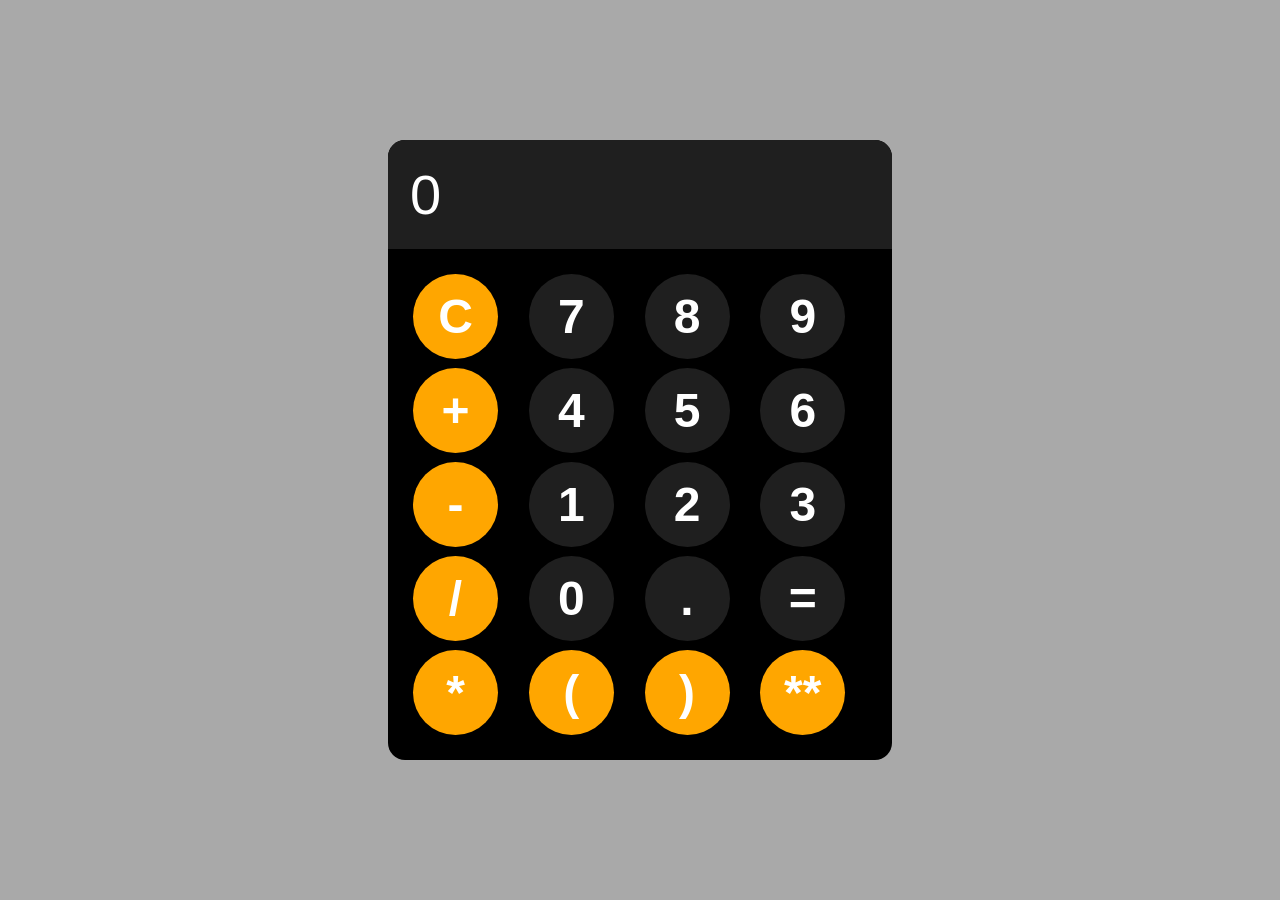
<file: calculator/index.html>
<!DOCTYPE html>
<html lang="en">
<head>
    <meta charset="UTF-8">
    <meta name="viewport" content="width=device-width, initial-scale=1.0">
    <link rel="stylesheet" href="style.css">
    <title>Calculator</title>
</head>
<body>
    <div id="calculator">
        <input id="display-input" readonly value="0" >
        <div class="btns">
            
            <button class="btns-operator" onclick="clearDisplay()">C</button>
            <button onclick="appendToDisplay('7')">7</button>
            <button onclick="appendToDisplay('8')">8</button>
            <button onclick="appendToDisplay('9')">9</button>

            <button class="btns-operator" onclick="appendToDisplay('+')">+</button>
            <button onclick="appendToDisplay('4')">4</button>
            <button onclick="appendToDisplay('5')">5</button>
            <button onclick="appendToDisplay('6')">6</button>

            <button class="btns-operator" onclick="appendToDisplay('-')">-</button>
            <button onclick="appendToDisplay('1')">1</button>
            <button onclick="appendToDisplay('2')">2</button>
            <button onclick="appendToDisplay('3')">3</button>

            <button class="btns-operator" onclick="appendToDisplay('/')">/</button>
            <button onclick="appendToDisplay('0')">0</button>
            <button onclick="appendToDisplay('.')">.</button>
            <button onclick="calculate()">=</button>

            <button class="btns-operator" onclick="appendToDisplay('*')">*</button>
            <button class="btns-operator" onclick="appendToDisplay('(')">(</button>
            <button class="btns-operator" onclick="appendToDisplay(')')">)</button>
            <button class="btns-operator" onclick="appendToDisplay('**')">**</button>
            
        </div>
        
    </div>


    


    <script src="script.js"></script>
</body>
</html>
</file>
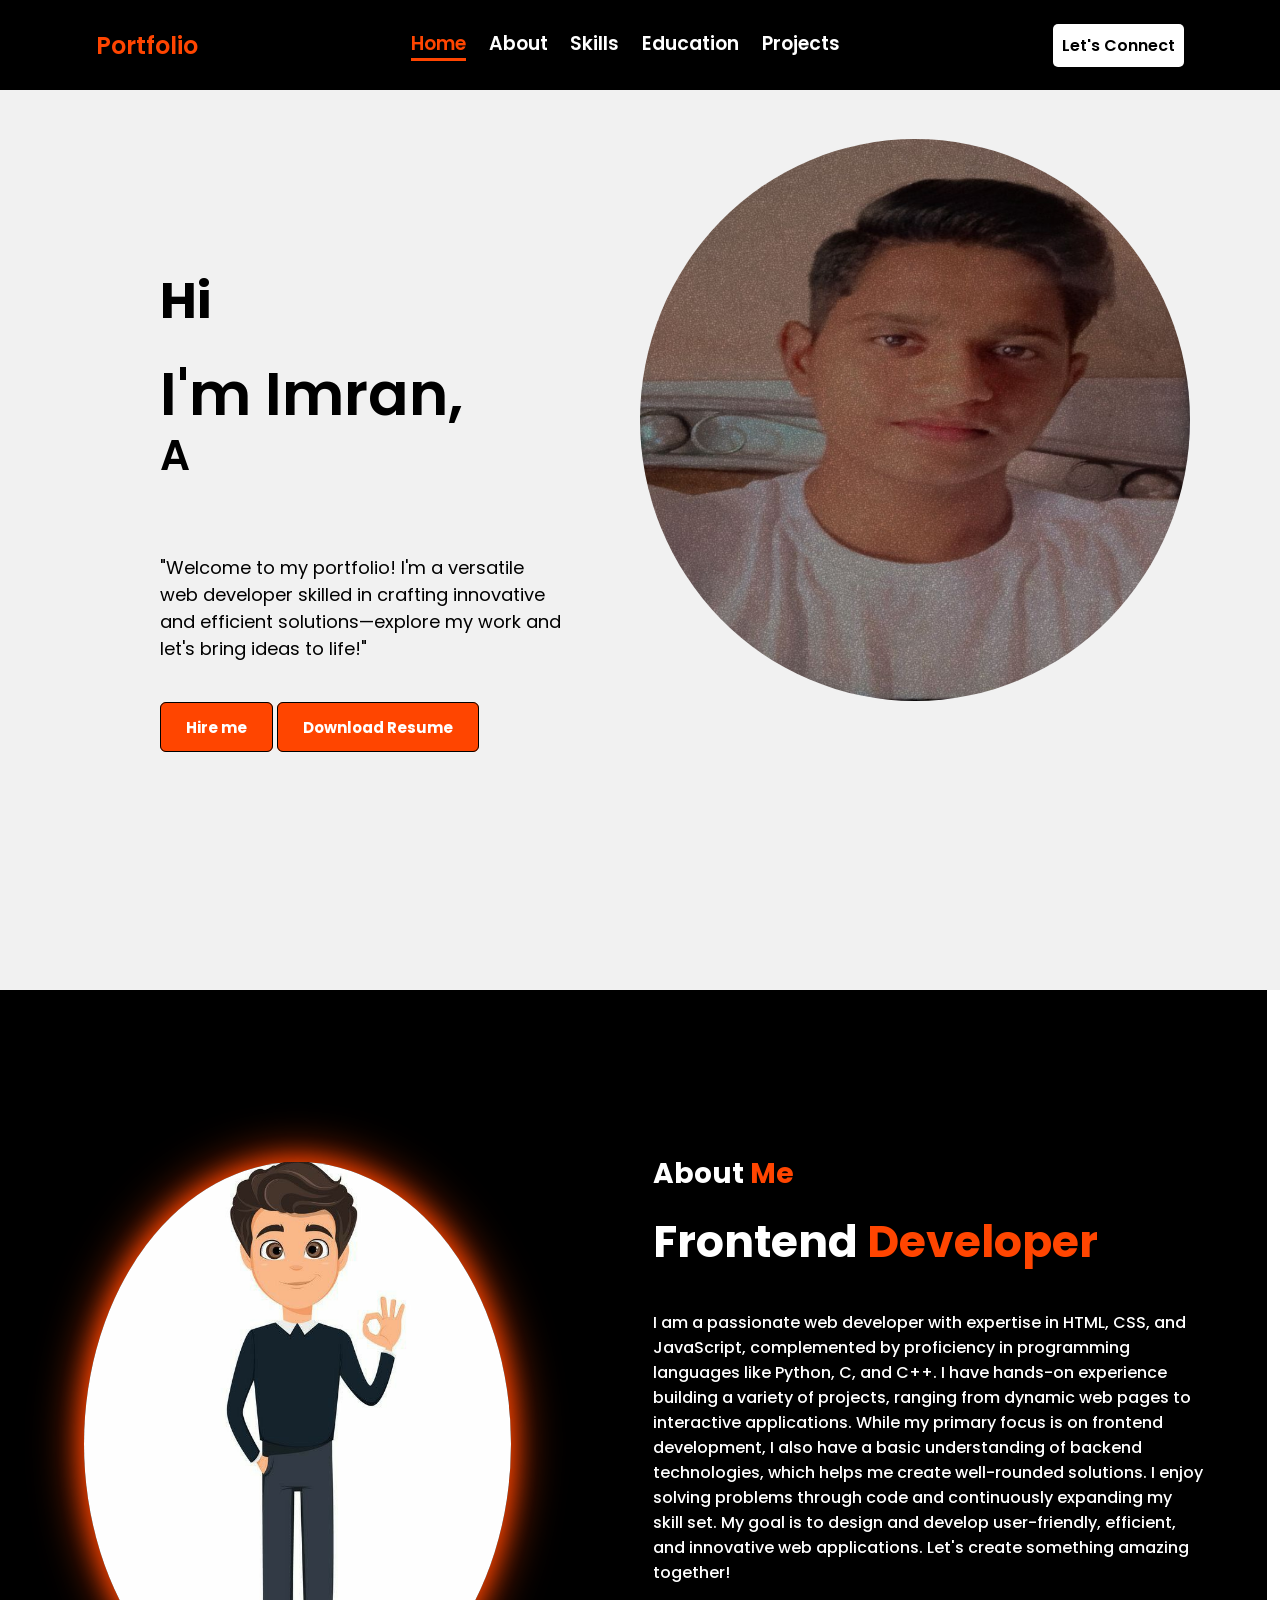
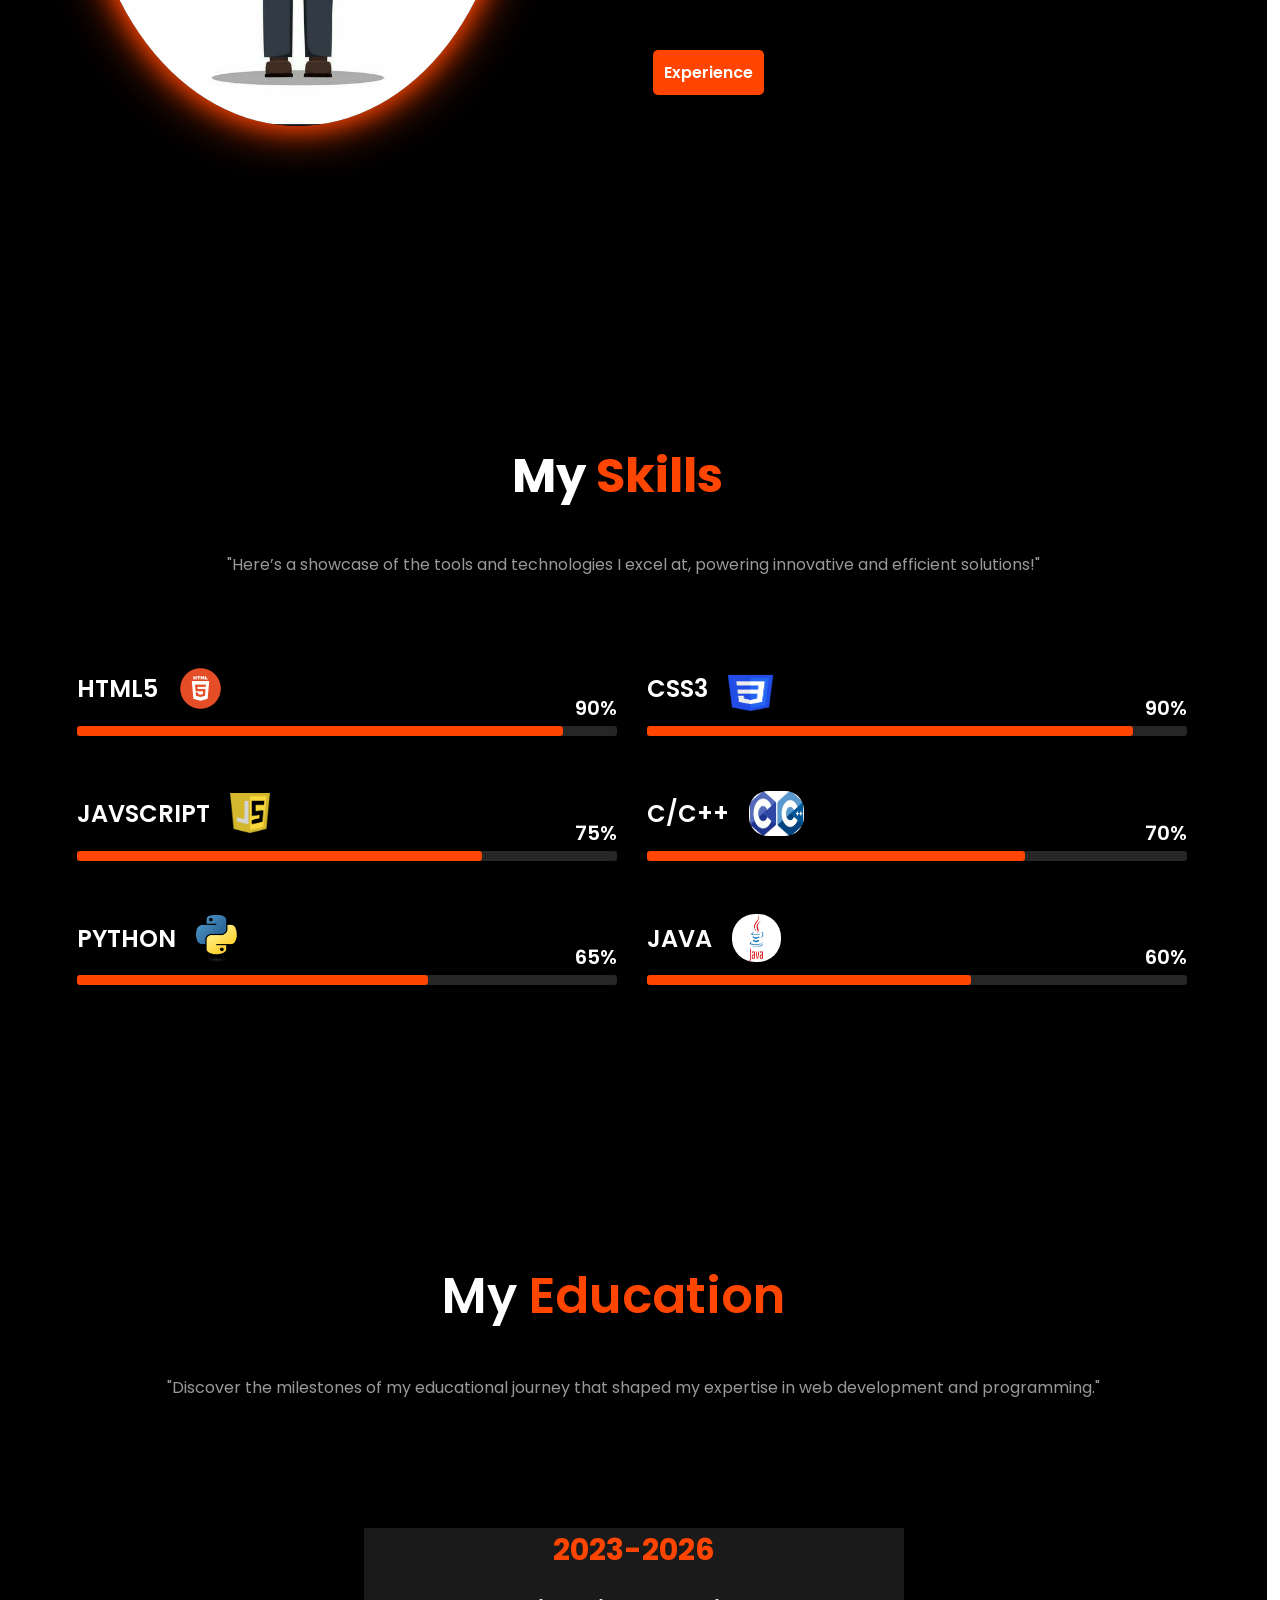
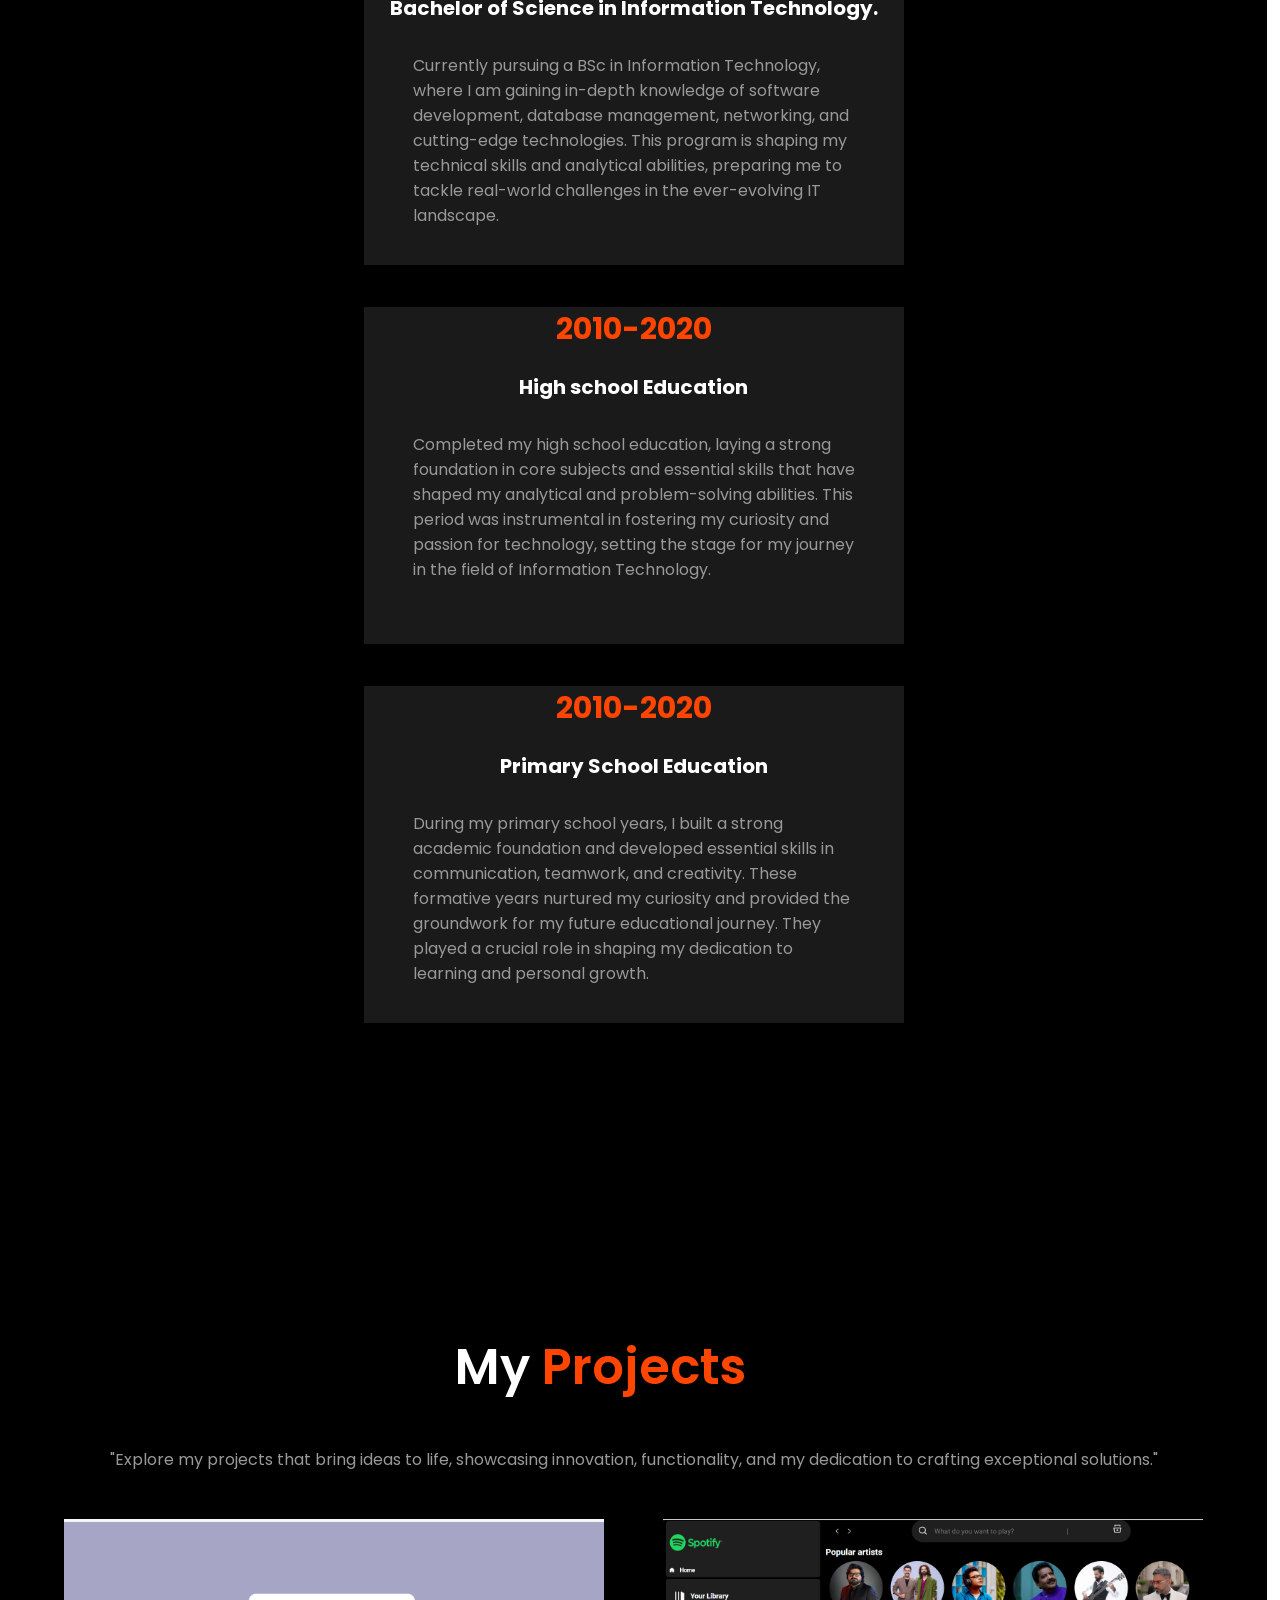
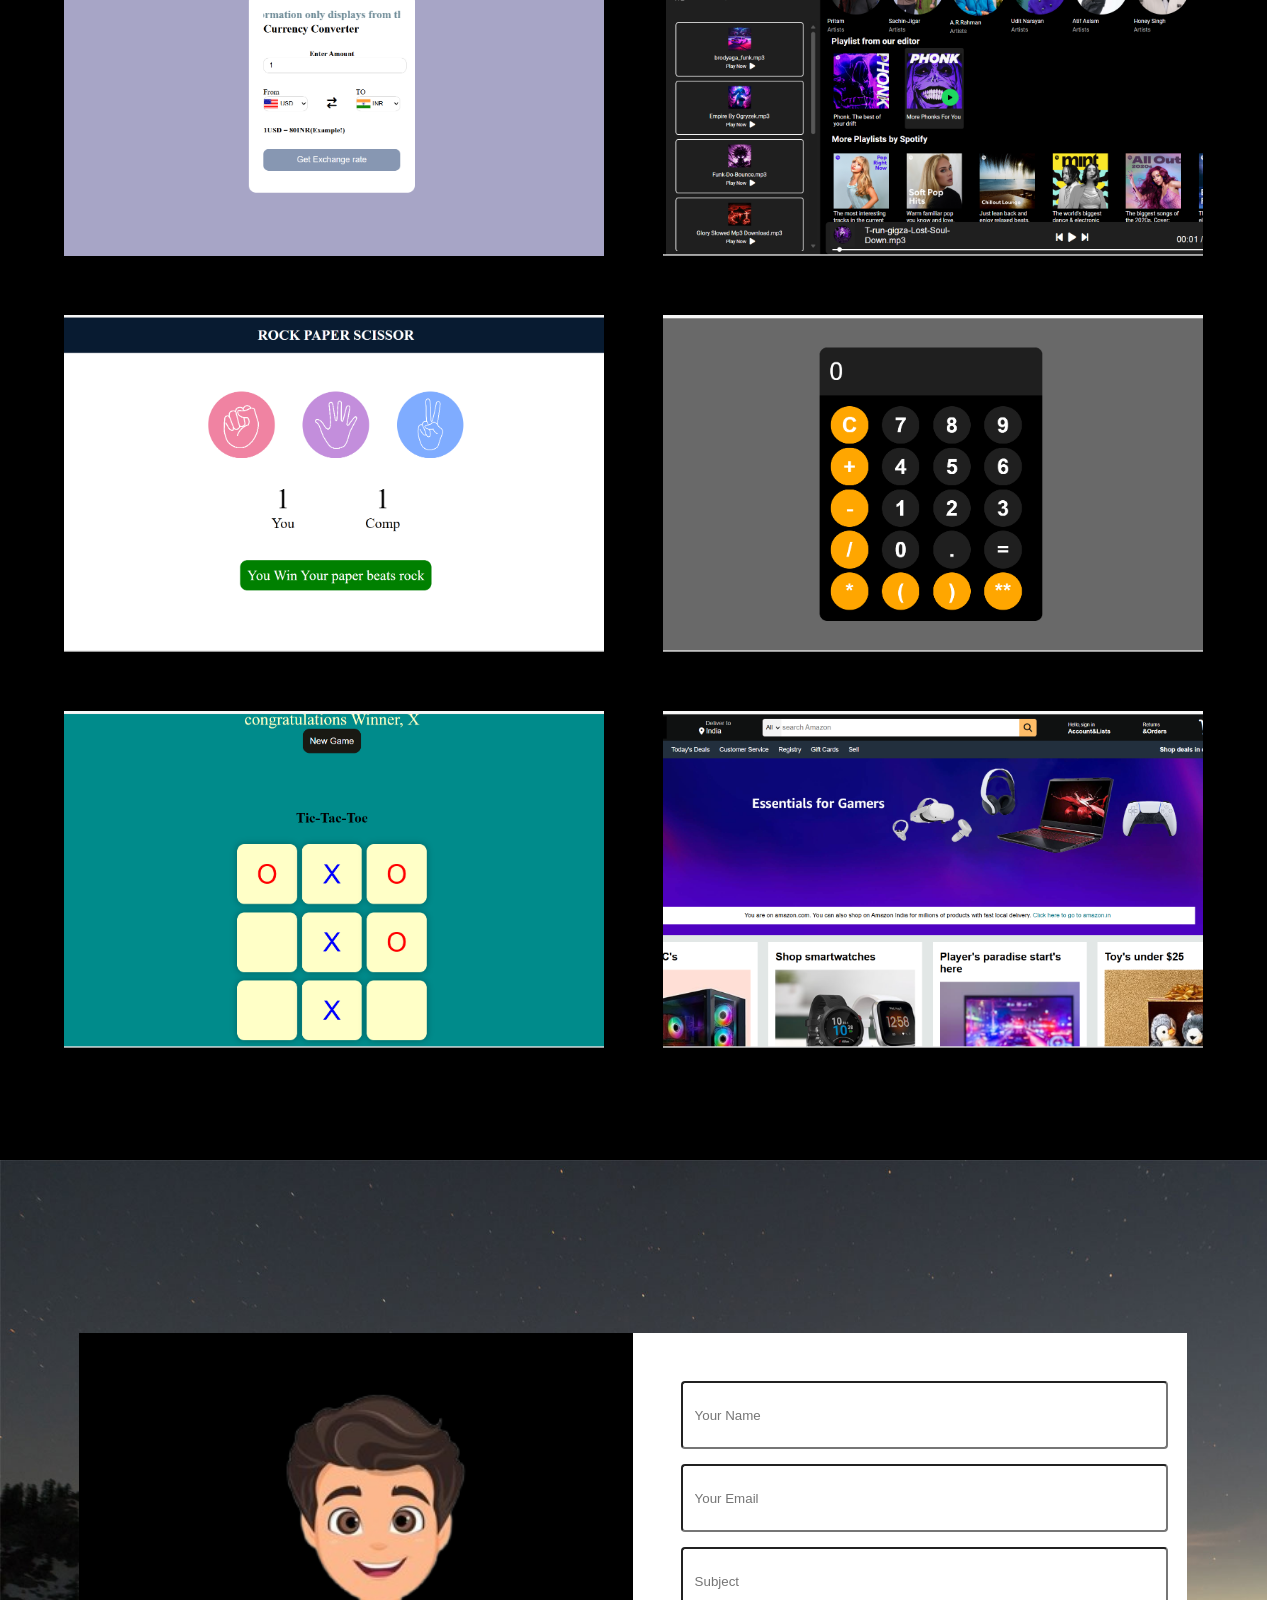
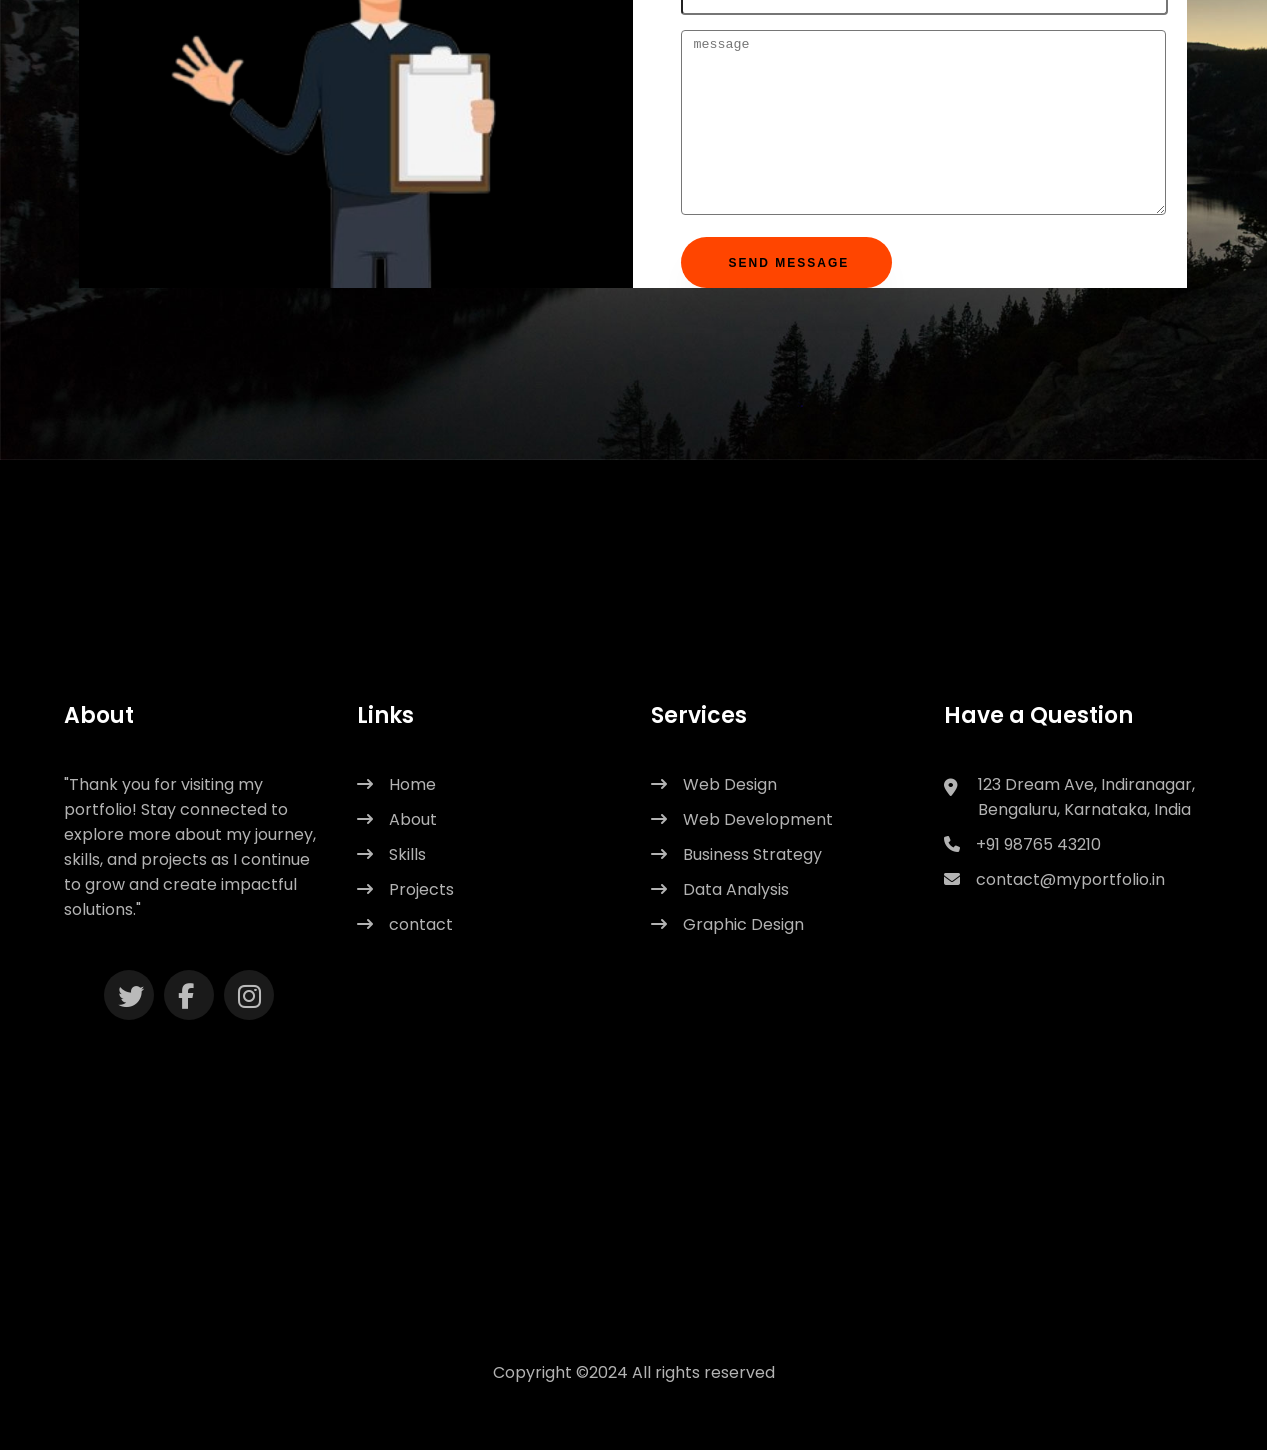
<file: Portfolio/index.html>
<!DOCTYPE html>
<html lang="en">

<head>
    <meta charset="UTF-8">
    <meta name="viewport" content="width=device-width, initial-scale=1.0">
    <link rel="stylesheet" href="style.css">
    <link rel="preconnect" href="https://fonts.googleapis.com">
    <link rel="preconnect" href="https://fonts.gstatic.com" crossorigin>
    <link
        href="https://fonts.googleapis.com/css2?family=Poppins:ital,wght@0,100;0,200;0,300;0,400;0,500;0,600;0,700;0,800;0,900;1,100;1,200;1,300;1,400;1,500;1,600;1,700;1,800;1,900&family=Raleway:ital,wght@0,100..900;1,100..900&family=Roboto:ital,wght@0,100;0,300;0,400;0,500;0,700;0,900;1,100;1,300;1,400;1,500;1,700;1,900&display=swap"
        rel="stylesheet">

    <link rel="stylesheet" href="https://cdnjs.cloudflare.com/ajax/libs/font-awesome/6.7.1/css/all.min.css"
        integrity="sha512-5Hs3dF2AEPkpNAR7UiOHba+lRSJNeM2ECkwxUIxC1Q/FLycGTbNapWXB4tP889k5T5Ju8fs4b1P5z/iB4nMfSQ=="
        crossorigin="anonymous" referrerpolicy="no-referrer" />
    <title>Portfolio Website</title>
</head>

<body>
    <header>
        <nav class="nav-bar">
          <div class="text-name"><span>Portfolio</span></div>
          <div class="All-lists">
            <a href="#home" class="active">Home</a>
            <a href="#about">About</a>
            <a href="#progress">Skills</a>
            <a href="#education">Education</a>
            <a href="#projects">Projects</a>
            
          </div>
          <a href="#contact" class="contact">Let's Connect</a>
        </nav>
      </header>

    <main>
        <section id="home" class="container">
        
            <div class="home-content">
                <div class="text-content">
                    <h3>Hi</h3>
                    <h1>I'm Imran</span>,<br>
                        <div class="wrapper"></div>
                        <div class="static-txt"> A</div>
                        <ul class="dynamic-txts">
                            <li><span>Frontend developer</span></li>
                            <li><span>Web Designer</span></li>
                            <li><span>Freelancer</span></li>
                        </ul>
                    </h1>

                    <p>
                        "Welcome to my portfolio! I'm a versatile web developer skilled in crafting innovative and
                        efficient solutions—explore my work and let's bring ideas to life!"</p>

                    <!-- <button>Hire me</button> -->
                     <a href="#">Hire me</a>
                    <a href="resume.pdf" download="Imran_Resume" class="btn">Download Resume</a>





                    <h1></h1>
                </div>
                <div class="img-content">
                    <img src="images/IMG_20241212_124955.jpg">
                </div>
            </div>

        </section>

        <section id="about" class="about-sec">
        

            <div class="about-img">
                <!-- <img src="pic2.png"> -->
                <img src="images/hero-img2.jpg">

            </div>
            <div class="about-content">

                <h3>About <span>Me</span></h3>
                <h1>Frontend <span>Developer</span></h1>

                <p> I am a passionate web developer with expertise in HTML, CSS, and JavaScript, complemented by
                    proficiency in programming languages like Python, C, and C++. I have hands-on experience building a
                    variety of projects, ranging from dynamic web pages to interactive applications. While my primary
                    focus is on frontend development, I also have a basic understanding of backend technologies, which
                    helps me create well-rounded solutions. I enjoy solving problems through code and continuously
                    expanding my skill set. My goal is to design and develop user-friendly, efficient, and innovative
                    web applications. Let's create something amazing together!</p>

                <a href="#">Experience</a>
            </div>
        </section>

        <section id="progress" class="progress-bar-container">

        
            <div class="progress-text ">
                <h1>My <span>Skills</span></h1>
                <p>"Here’s a showcase of the tools and technologies I excel at, powering innovative and efficient
                    solutions!"</p>
            </div>
            <div class="progress-container ">
                <div class="progress-bar-content">
                    <div class="text-img">
                        <h2>HTML5</h2>
                        <img src="images/html.jpg" style="height: 45px; width: 45px;">
                    </div>
                    <div class="progress">
                        <div class="progress-bar" style="width: 90%;">
                            <span class="spann">90%</span>
                        </div>
                    </div>
                </div>

                <div class="progress-bar-content">
                    <div class="text-img">
                        <h2>CSS3</h2>
                        <img src="images/css.jpg" style="height: 45px; width: 45px;">
                    </div>

                    <div class="progress">
                        <div class="progress-bar" style="width: 90%;">
                            <span class="spann">90%</span>
                        </div>
                    </div>
                </div>

                <div class="progress-bar-content">
                    <div class="text-img">
                        <h2>JAVSCRIPT</h2>
                        <img src="images/javascript.jpg" style="height: 40px; width: 40px;">
                    </div>
                    <div class="progress">
                        <div class="progress-bar" style="width: 75%;">
                            <span class="spann">75%</span>
                        </div>
                    </div>
                </div>

                <div class="progress-bar-content">
                    <div class="text-img">
                        <h2>C/C++</h2>
                        <img src="images/c++.jpg" style="height: 45px; width: 55px; border-radius: 19px;">
                    </div>
                    <div class="progress">
                        <div class="progress-bar" style="width: 70%;">
                            <span class="spann">70%</span>
                        </div>
                    </div>
                </div>

                <div class="progress-bar-content">
                    <div class="text-img">
                        <h2>PYTHON</h2>
                        <img src="images/python.jpg" style="height: 47px; width: 45px;">
                    </div>
                    <div class="progress">
                        <div class="progress-bar" style="width: 65%;">
                            <span class="spann">65%</span>
                        </div>
                    </div>
                </div>

                <div class="progress-bar-content">
                    <div class="text-img">
                        <h2>JAVA</h2>
                        <img src="images/Java-Logo.jpg" style="height: 48px; width: 49px; border-radius: 23px;">
                    </div>
                    <div class="progress">
                        <div class="progress-bar " style="width: 60%;">
                            <span class="spann">60%</span>
                        </div>
                    </div>
                </div>


            </div>
        </section>

        <section id="education" class="education-container">

        

            <div class="edu-content">
                <h1>My <span>Education</span></h1>
                <p>"Discover the milestones of my educational journey that shaped my expertise in web development and
                    programming."</p>
            </div>
            <div class="first-edu margin">
                <h3>2023-2026</h3>
                <h6>Bachelor of Science in Information Technology.</h6>
                <p>Currently pursuing a BSc in Information Technology, where I am gaining in-depth knowledge of software
                    development, database management, networking, and cutting-edge technologies. This program is shaping
                    my technical skills and analytical abilities, preparing me to tackle real-world challenges in the
                    ever-evolving IT landscape.</p>
            </div>
            <div class="first-edu ">
                <h3>2010-2020</h3>
                <h6>High school Education</h6>
                <p>Completed my high school education, laying a strong foundation in core subjects and essential skills
                    that have shaped my analytical and problem-solving abilities. This period was instrumental in
                    fostering my curiosity and passion for technology, setting the stage for my journey in the field of
                    Information Technology.</p>

            </div>
            <div class="first-edu ">
                <h3>2010-2020</h3>
                <h6>Primary School Education</h6>
                <p>During my primary school years, I built a strong academic foundation and developed essential skills
                    in communication, teamwork, and creativity. These formative years nurtured my curiosity and provided
                    the groundwork for my future educational journey. They played a crucial role in shaping my
                    dedication to learning and personal growth.</p>
            </div>
        </section>

        <section id="projects" class="projects-container">

        
            <div class="projects-content ">
                <div class="proj-text">
                    <h1>My <span>Projects</span></h1>
                    <p>
                        "Explore my projects that bring ideas to life, showcasing innovation, functionality, and my
                        dedication to crafting exceptional solutions."</p>
                </div>
                <div class="proj-All-img">

                    <div class="proj-img " style="background-image: url('images/Screenshot 2024-12-15 214252.png');
                background-size: cover; background-position: center;">
                        <div class="overlay">
                            <h3>Currency Converter Through API</h3>
                            <p>Projects</p>
                        </div>
                    </div>
                    <div class="proj-img" style=" background-image: url('images/Screenshot 2024-12-15 204622.png');
                background-size: cover;">
                        <div class="overlay">
                            <h3>Spotify Clone with Music Player</h3>
                            <p>Projects</p>
                        </div>

                    </div>
                    <div class="proj-img p2" style=" background-image: url('images/Screenshot 2024-12-15 203356.png');
                background-size: cover; background-position: center;">
                        <div class="overlay">
                            <h3>Rock Paper Scissor with Comp Player</h3>
                            <p>Projects</p>
                        </div>
                    </div>
                    <div class="proj-img p3" style=" background-image: url('images/Screenshot 2024-12-15 203838.png');
                background-size: cover; background-position: center;">
                        <div class="overlay">
                            <h3>Working Calculator</h3>
                            <p>Projects</p>
                        </div>

                    </div>
                    <div class="proj-img p4" style=" background-image: url('images/Screenshot 2024-12-15 203501.png');
                background-size: cover; background-position: center;">
                        <div class="overlay">
                            <h3>Tic-Tac-Toe With 2 Player</h3>
                            <p>Projects</p>
                        </div>

                    </div>
                    <div class="proj-img p5" style=" background-image: url('images/Screenshot 2024-12-15 204003.png');
                background-size: cover; background-position: center;">
                        <div class="overlay">
                            <h3>Amazon clone</h3>
                            <p>Projects</p>
                        </div>

                    </div>

                </div>




            </div>
        </section>

        <section id="contact" class="contact-container">

        
            <div class="contact-content ">
                <div class="contact-img">
                    <img>
                </div>
                <div class="contact-form">
                    <div class="contact-sec">
                        <input type="text" placeholder="Your Name">
                        <input type="text" placeholder="Your Email">
                        <input type="text" placeholder="Subject">
                        <textarea placeholder="message" cols="30" rows="7"></textarea>

                        <input type="submit" value="send message" class="btn">
                    </div>
                </div>
            </div>
        </section>

        <div class="footer-container">
            <div class="footer-content ">
                <div class="footers ">
                    <h2>About</h2>

                    <p>"Thank you for visiting my portfolio! Stay connected to explore more about my journey, skills,
                        and projects as I continue to grow and create impactful solutions."</p>

                        <ul class="links">
                            <li><a><span><i class="fa-brands fa-twitter"></i></span></a></li>
                            <li><a><span><i class="fa-brands fa-facebook-f"></i></span></a></li>
                            <li><a><span><i class="fa-brands fa-instagram"></i></span></a></li>
                        </ul>
                </div>
                <div class="footers">
                    <h2>Links</h2>

                    <ul class="unstyled">
                        <li><a><span><i class="fa-solid fa-arrow-right-long"></i></span>Home</a></li>
                        <li><a><span><i class="fa-solid fa-arrow-right-long"></i></span>About</a></li>
                        <li><a><span><i class="fa-solid fa-arrow-right-long"></i></span>Skills</a></li>
                        <li><a><span><i class="fa-solid fa-arrow-right-long"></i></span>Projects</a></li>
                        <li><a><span><i class="fa-solid fa-arrow-right-long"></i></span>contact</a></li>

                    </ul>
                </div>
                <div class="footers">

                    <h2>Services</h2>

                    <ul class="unstyled">
                        <li><a><span><i class="fa-solid fa-arrow-right-long"></i></span>Web Design</a></li>
                        <li><a><span><i class="fa-solid fa-arrow-right-long"></i></span>Web Development</a></li>
                        <li><a><span><i class="fa-solid fa-arrow-right-long"></i></span>Business Strategy</a></li>
                        <li><a><span><i class="fa-solid fa-arrow-right-long"></i></span>Data Analysis</a></li>
                        <li><a><span><i class="fa-solid fa-arrow-right-long"></i></span>Graphic Design</a></li>

                    </ul>
                </div>
                <div class="footers">

                    <h2>Have a Question</h2>

                    <ul class="unstyled">
                        <li><span class="icon"><i class="fa-solid fa-location-dot"></i></span>
                        <span class="text">123 Dream Ave, Indiranagar, Bengaluru, Karnataka, India</span></li>
                        <li><span><i class="fa-solid fa-phone"></i></span>
                        <span>
                            +91 98765 43210
                           </span></li>

                           <li><span><i class="fa-solid fa-envelope"></i></span>
                        <span>
                            contact@myportfolio.in</span></li>
                    </ul>
                </div>
            </div>
        </div>

        <div class="copyright">
            <div class="copyright-text">
            <p>Copyright ©2024 All rights reserved </p>
        </div>
        </div>

    </main>

</html>
</file>
<file: calculator/style.css>
body{
    margin: 0;
    display: flex;
    justify-content: center;
    align-items: center;
    min-height: 100vh;
    background-color: darkgrey;

}
#calculator{
    
    background-color: black;
    border-radius: 17px;
    font-family: Arial, sans-serif;
    max-width: 504px;
    overflow: hidden; 

}
#display-input{
    width: 100%;
    padding: 22px;
    font-size: 3.5rem;
    background-color:#1f1f1f;
    border: none;
    color: white;
    text-align: left;
    outline: none;
}

.btns{
    display: grid;
    grid-template-columns: repeat(4, 1fr);
    gap:9px;
    padding: 25px;
}

.btns-operator{
    background-color: hsl(39, 100%, 50%);
    color:white;
}

button{
    height: 85px;
    width: 85px;
    border-radius: 50%;
    border: none;
    font-size: 3rem;
    font-weight: bold;
    background-color:#1f1f1f;
    color: white;
    cursor: pointer;

}

button:hover{
    background-color: #3c3b3b;
}

button:active{
    background-color: #4d4b4b;
}

.btns-operator:hover{
    background-color: hsl(39, 100%, 65%);
}

.btns-operator:active{
    background-color: hsl(39, 100%, 75%);
}
</file>
<file: Portfolio/style.css>
html {
    scroll-behavior: smooth;
  }

body {
    margin: 0;
    padding: 0;
    font-family: "Poppins", sans-serif;
    font-style: normal;
    box-sizing: border-box;
    padding-top: 10vh; 
}

header .nav-bar {
    height: 10vh;
    width: 100vw;
    background-color: #000;
    display: flex;
    justify-content: space-around;
    align-items: center;
    color: #fff;
    font-weight: 600;
    font-size: 19px;
    position: fixed;
    top: 0; 
    z-index: 10; 
}
.nav-bar .text-name span{
    font-weight: 600;
    font-size: 1.5rem;
    color: orangered;
}

.text-name {
    font-weight: 600;
    font-size: 1.5rem;
    transition: 0.3s ease;
}

.nav-bar .text-name:hover{
    text-shadow: 0 0  25px orangered,
                 0 0 50px orangered;
                 transform: scale(1.1);
                 cursor: pointer;
}


.nav-bar .All-lists a{
    color:#fff;
    text-decoration: none;
}

.nav-bar .All-lists a:hover,
.nav-bar .All-lists a:active{
    color: orangered;
    border-bottom: 3px solid orangered;

}

.nav-bar .All-lists{
    display: flex;
    justify-content: space-evenly;
    width: 37vw;
}

.nav-bar .contact{
    color:#fff;
    text-decoration: none;
}

.nav-bar .All-lists .active{
    color: orangered;
    border-bottom: 3px solid orangered;

}

.nav-bar .contact{
    border: 1px solid transparent;
    padding: 8px;
    background-color: #fff;
    color: #000;
    font-size: 1rem;
    border-radius: 5px;
    transition: 0.3s ease;

}

.nav-bar .contact:hover{
    background-color: orangered;
    color: #fff;
    box-shadow: 0 0  25px orangered;
}


.container{
    width: 100%;
    min-height: 100vh;
    background-color: rgb(241,241,241);
    display: flex;
    justify-content: center;
    align-items: center;
    position: relative;
}

.home-content{
    width: 75vw;
    height: 585px;
    display: flex;
    position: absolute;
    top: 49px;
    gap: 75px;
    

}

.text-content{
    width: 50%;
    height: 100%;

}

.text-content h1{
    font-size: 60px;
    line-height: 1.2;
    font-weight: 550;
    
}

.text-content h3{
    font-size: 50px;
    margin: 125px 0 -31px;
}

.text-content p{
    font-size: 18px;
    margin: -30px 0 52px;
    
}

.text-content a{
    padding: 13.5px 25px;
    background-color: orangered;
    border-radius: 6px;
    color: #fff;
    font-size: 15px;
    font-weight: bold;
    border: 1px solid black;
    text-decoration: none;
    cursor: pointer;
    transition: 0.3s ease;
}

.text-content .btn{
    margin-right: 20px;
}


.text-content a:hover{
    background-color: #fff;
    color:orangered;
}
.text-content a:active{
    background-color: orangered;
    color: #000;
}

.img-content{
    width: 50%;
    height: 100%;

}

.img-content img{
    width: 550px;
    height: 562px;
    border-radius: 50%;


}



  .wrapper {
    display: flex;
    align-items: center;
    height: 90px;
    overflow: hidden; 
    position: relative;
    margin-top: -89px;
}

.static-txt {
    color: #000;
    font-size: 42px;
    font-weight: 600;
    white-space: nowrap;
}

.dynamic-txts {
    margin-left: 40px;
    height: 90px;
    overflow: hidden;
    position: relative;
    margin-top: -47px;
}

.dynamic-txts li {
    list-style: none;
    color:  orangered;
    font-size: 42px;
    font-weight: 500;
    position: absolute;
    top: 0;
    left: 0;
    opacity: 0; 
    animation: slide 12s linear infinite;
}

.dynamic-txts li:nth-child(1) {
    animation-delay: 0s;
}
.dynamic-txts li:nth-child(2) {
    animation-delay: 4s;
}
.dynamic-txts li:nth-child(3) {
    animation-delay: 8s;
}

@keyframes slide {
    0% {
        opacity: 0;
        transform: translateY(100%);
    }
    10%, 30% {
        opacity: 1;
        transform: translateY(0);
    }
    40%, 100% {
        opacity: 0;
        transform: translateY(-100%);
    }
}

.dynamic-txts li span::after {
    content: "";
    position: absolute;
    left: 0;
    height: 100%;
    width: 0;
    background: rgb(241, 241, 241);
    border-left: 2px solid orangered;
    animation: typing 4s steps(20) infinite;
}

@keyframes typing {
    0%, 60% {
        width: 0;
    }
    70%, 100% {
        width: 100%;
    }
}

::-webkit-scrollbar{
    width: 9px;
}
::-webkit-scrollbar-thumb{
    background-color: orangered;
}

::-webkit-scrollbar-track{
    background-color: rgb(0,0,0,0.6);
    width: 50px;
}

.about-sec{
    background-color: #000;
    height: 100vh;
    width: 99vw;
    display: flex;
    justify-content: center;
    align-items: center;
}

.about-img{
    width: 589px;
    height: 70vh;
    
}


.about-img img {
    width: 427px;
    margin-top: 1px;
    height: 564px;
    margin: 37px 0 0 20px;
    border-radius: 50%;
    object-fit: cover;
    box-shadow: 0 0 25px orangered,
    0 0 50px orangered;
    cursor: pointer;
    transition: 0.3s ease;
}




.about-content{
    color:#fff;
    height: 70vh;
    width: 43vw;
}

.about-content h3{
    font-size: 1.75rem;
    margin-bottom: -23px;
}

.about-content h3 h1{
    color: orangered;
}

.about-content span{
    color: orangered;
}

.about-content h1{
    font-size: 2.75em;
}

.about-content a{
    border: none;
    text-decoration: none;
    color: #fff;
    padding: 11px;
    border-radius: 5px;
    background-color: orangered;
    font-weight: 600;
    margin: 40px 0 25px;
    transition: 0.3s ease;
}

.about-content a:hover{
    background-color: #fff;
    color: orangered;
}

.about-content p{
    margin: 34px 0 75px;
    font-weight: 450;
}

.border{
    border: 2px solid red;

}

.progress-bar-container{
    height: 850px;
    width: 99vw;
    display: flex;
    justify-content: center;
    align-items: center;
    flex-direction: column;
    gap: 78px;
    background-color: #000;
}

 .progress-text{
    width: 1110px;
    height: 134px;
    text-align: center;
    
}

.progress-text h1{
    margin-top:1px;
    font-size: 3em;
    color: #fff;
    width: 271px;
    margin-left: 403px;
    cursor: pointer;
    transition: o.3s ease-in;
}

.progress-text p{
    
    color: #999999;
}

.progress-container{
    width: 1140px;
    height: 340px;
    display: ruby;

}

.progress{
    width: 540px;
    height: 10px;
    background-color: #272626;
    border-radius: 0.2em;
    position: relative;
    transition: 0.3s ease;
}


.progress:hover{
    background-color: #272626;
}

.progress-bar-content{
    margin: 0 13px 40px;
}

.progress-bar{
    background-color: orangered;
    height: 10px;
    border-radius: 0.2em;
    
    
}

.progress-bar-content h2{
    color: #fff;
    font-weight: 600;
}

.progress-text span{
    color: orangered;
}

.progress-text h1:hover{
    border-bottom: 3px solid orangered;
}


.progress-bar .spann{
    top: -33px;
    color: #fff;
    position: absolute;
    right: 0;
    font-weight: 600;
    font-size: 1.25em;
}

.text-img{
    display: flex;
    gap: 20px;
    align-items: center;
    
}

.text-img img{
    cursor: pointer;
    background-color: black;
    transition: 0.3s ease;

}

.text-img img:hover{
    transform: scale(1.3);
    
}


.education-container {
    width: 99vw;
    height: 1560px;
    background-color: #000;
    display: flex;
    flex-direction: column;
    justify-content: center;
    align-items: center;
    gap: 42px;
    
    
}

.first-edu{
    width: 540px;
    height: 337px;
    background-color: #1a1a1a;
    
}

.education-container .margin{
    margin-top: 70px;
}

.edu-content h1{
    font-size: 50px;
    color: #fff;
    font-weight: 600;
    text-align: center;
    width: 350px;
    margin-left: 271px;
    cursor: pointer;
    transition: o.3s ease-in;
}

.edu-content h1:hover{
    border-bottom: 3px solid orangered;
}

.edu-content h1 span{
    color: orangered;
}

.edu-content p{
    color: #999999;

}

.first-edu h3{
    color: orangered;
    text-align: center;
    font-size: 30px;
    font-family: 500;
    margin: 0 0 0;
}

.first-edu h6{
    color: #fff;
    font-size: 20px;
    text-align: center;
    margin: 20px 0 20px ;
}

.first-edu p{
    color: #999999;
    margin: 20px 30px;
    padding: 10px 19px 5px;
}

.projects-container{
    width: 99vw;
    height: 1660px;
    background-color: #000;
    display: flex;
    justify-content: center;
    align-items: center;
}

.projects-content{
    width: 1140px;
    height: 1283px;
    background-color: #000;
}

.proj-text h1{
    font-size: 50px;
    color: #fff;
    font-weight: 600;
    text-align: center;
    width: 315px;
    margin-left: 379px;
    cursor: pointer;
    transition: o.3s ease-in;

}

.proj-text h1:hover{
    border-bottom: 3px solid orangered;
}

.proj-text h1 span{
    color: orangered;
}

.proj-text p{
    color: #999999;
    text-align: center;
    margin-bottom: 47px;
}


.proj-All-img {
    display: flex;
    flex-wrap: wrap;
    justify-content: center;
    gap: 59px;
}

.proj-img {
    width: 540px;
    height: 337px;
    outline: none;
    position: relative;
    z-index: 0;


}

.overlay{
    width: 540px;
    height: 337px;
    position: absolute;
    top: 0;
    left: 0;
    right: 0;
    bottom: 0;
    content: '';
    opacity:0 ;
    background: orangered;
    z-index: -1;
    transition: all 0.3s ease;

}

.overlay:hover{
    opacity: 0.85;
}

.overlay h3{
    color: #fff;
    font-weight: 600;
    text-align: center;
    margin: 114px 0 23px 0;
}

.overlay p{
    color: #d2c5c5;
    font-weight: 600;
    word-spacing: 5px;
    margin: 10px 50px 0px 225px;
}

.contact-container{
    height: 100vh;
    width: 99vw;
    background-image: url("images/background.jpg");
    background-size: cover;
    background-repeat: no-repeat;
    display: flex;
    justify-content: center;
    align-items: center;
}

.contact-content{
    width: 1110px;
    height: 554px;
    display: flex;;
   
}



.contact-img{
    width: 554px;
    height: 555px;
   
    background-image: url("images/heroimg-1-removebg-preview.png");
    background-color: #000;
    background-size: cover;
}


.contact-form{
    width: 554px;
    height: 555px;
    background-color: #fff;
    border: none;
}

.contact-form input{
    width: 459px;
    height: 52px;
    padding: 6px 12px;
    outline: none;
    margin: 0 0 15px;
    border-radius: 4px;
}

.contact-form textarea{
    height: 171px;
    width: 459px;
    padding: 6px 12px;
    margin: 0 0 15px;
    border-radius: 4px;
}

.contact-sec{
    width: 555px;
    height: 554px;
    padding: 3em;
    
}

.contact-form .btn{
    width: 211px;
    height: 51px;
    padding: 16px 48px;
    border-radius: 40px;
    cursor: pointer;
    background-color: orangered;
    box-shadow: 0px 24px 36px -11px rgba(0, 0, 0, 0.09);
    font-size: 12px;
    text-transform: uppercase;
    letter-spacing: 2px;
    font-weight: 600;
    border: none;
}

.footer-container{
    width: 99vw;
    height: 100vh;
    background-color: #000;
    display: flex;
    justify-content: center;
    align-items: center;
}

.footer-content{
    width: 1140px;
    height: 458px;
    display: flex;
    gap: 34px;
    
}

.footers{
    width: 285px;
    height: 365px;
    
}

.footers h2{
    font-weight: normal;
    color: #fff;
    margin-bottom: 40px;
    font-size: 22px;
    font-weight: 600;
}

.footers p{
    color: rgba(255, 255, 255, 0.7);
}

.footers .unstyled{
    padding-left: 0;
    margin-top: 0;
    margin-bottom: 1rem;
    list-style: none;
    color: rgba(255, 255, 255, 0.7);
}

.footers li{
    margin-bottom: 10px;
    display: flex;
}

.footers .unstyled span i,.unstyled span{
     color: rgba(255, 255, 255, 0.7);
     margin-right: 0.5rem;

}

.footers ul li .icon{
    margin-right: 0.75rem;
    width: 40px;
    font-size: 18px;
    padding-top: 2px;
    color: white;
    

}


.footers .unstyled .text{
    display: table-cell;
    vertical-align: top;
}

.footers .links{
    margin-top: 3rem;
    display: flex;
}

.footers .links li{
    list-style: none;
    margin: 0 10px 0 0;
    display: inline-block;
    margin-bottom: 10px;
}

.footers .links a{
    height: 50px;
    width: 50px;
    display: block;
    float: left;
    background: rgba(255, 255, 255, 0.1);
    border-radius: 50%;
    position: relative;
    cursor: pointer;
}

.footers .links span{
    position: absolute;
    font-size: 26px;
    top: 15%;
    left: 29%;
    color: rgba(255, 255, 255, 0.7);
}

.copyright{
    display: flex;
    -ms-flex-wrap: wrap;
    flex-wrap: wrap;
    width: 99vw;
    height: 10vh;
    background-color: #000;
    color: rgba(255, 255, 255, 0.7);
}

.copyright-text{
    text-align: center ;
    width: 99vw;
}

@media (min-width: 768px) {
    .copyright {
        flex: 0 0 100%;
        max-width: 100%;
    }
}

.copyright p{

    margin-top: 0;
    margin-bottom: 1rem;
}
</file>
